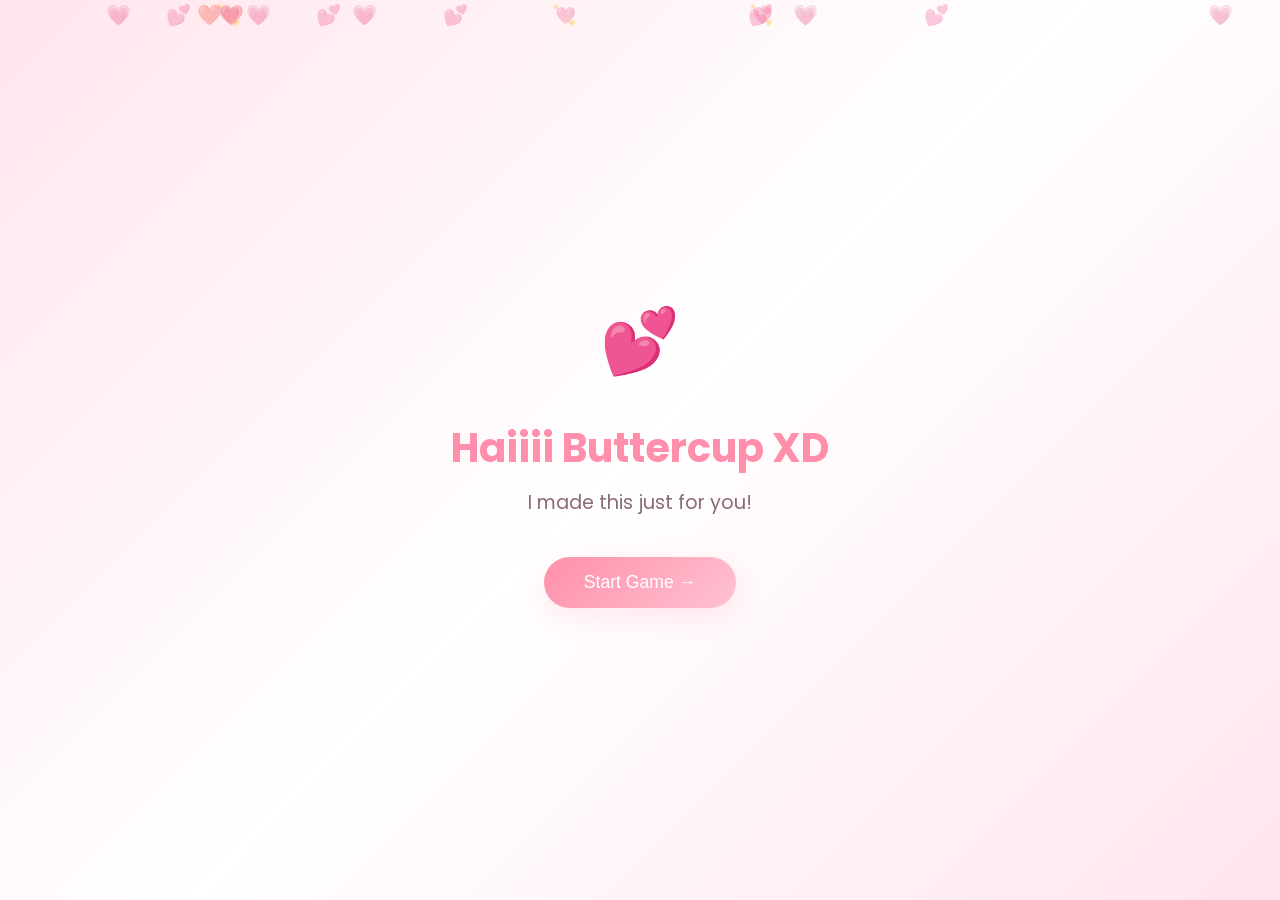
<file: index.html>
<!DOCTYPE html>
<html lang="en">
<head>
    <meta charset="UTF-8">
    <meta name="viewport" content="width=device-width, initial-scale=1.0">
    <title>For You ❤️❤️</title>
    <link href="https://fonts.googleapis.com/css2?family=Poppins:wght@300;400;500;600&display=swap" rel="stylesheet">
    <style>
        * {
            margin: 0;
            padding: 0;
            box-sizing: border-box;
        }

        :root {
            --pink-primary: #ff8fab;
            --pink-light: #ffe5ec;
            --pink-medium: #ffc2d1;
            --white: #ffffff;
            --text-dark: #5a3d4a;
            --text-light: #8b6b7a;
            --shadow-soft: 0 8px 30px rgba(255, 143, 171, 0.2);
            --shadow-card: 0 4px 15px rgba(255, 143, 171, 0.15);
        }

        body {
            font-family: 'Poppins', sans-serif;
            background: linear-gradient(135deg, var(--pink-light) 0%, var(--white) 50%, var(--pink-light) 100%);
            min-height: 100vh;
            color: var(--text-dark);
            overflow-x: hidden;
        }

        /* Floating Hearts Background */
        .hearts-bg {
            position: fixed;
            top: 0;
            left: 0;
            width: 100%;
            height: 100%;
            pointer-events: none;
            z-index: 0;
            overflow: hidden;
        }

        .floating-heart {
            position: absolute;
            font-size: 20px;
            opacity: 0.3;
            animation: floatUp 8s ease-in-out infinite;
        }

        @keyframes floatUp {
            0%, 100% {
                transform: translateY(100vh) rotate(0deg);
                opacity: 0;
            }
            10% {
                opacity: 0.3;
            }
            90% {
                opacity: 0.3;
            }
            100% {
                transform: translateY(-100px) rotate(360deg);
                opacity: 0;
            }
        }

        /* Page Container */
        .page {
            display: none;
            min-height: 100vh;
            padding: 20px;
            position: relative;
            z-index: 1;
        }

        .page.active {
            display: flex;
            flex-direction: column;
            align-items: center;
            justify-content: center;
            animation: fadeIn 0.5s ease-out;
        }

        @keyframes fadeIn {
            from { opacity: 0; transform: translateY(20px); }
            to { opacity: 1; transform: translateY(0); }
        }

        /* Page 1 - Intro */
        .intro-container {
            text-align: center;
            max-width: 500px;
        }

        .intro-title {
            font-size: 2.5rem;
            color: var(--pink-primary);
            margin-bottom: 10px;
            animation: pulse 2s ease-in-out infinite;
        }

        @keyframes pulse {
            0%, 100% { transform: scale(1); }
            50% { transform: scale(1.02); }
        }

        .intro-subtitle {
            font-size: 1.2rem;
            color: var(--text-light);
            margin-bottom: 40px;
        }

        .heart-icon {
            font-size: 4rem;
            margin-bottom: 30px;
            animation: heartbeat 1.5s ease-in-out infinite;
        }

        @keyframes heartbeat {
            0%, 100% { transform: scale(1); }
            25% { transform: scale(1.1); }
            50% { transform: scale(1); }
            75% { transform: scale(1.1); }
        }

        .btn {
            padding: 15px 40px;
            font-size: 1.1rem;
            font-weight: 500;
            border: none;
            border-radius: 50px;
            cursor: pointer;
            transition: all 0.3s ease;
            background: linear-gradient(135deg, var(--pink-primary), var(--pink-medium));
            color: var(--white);
            box-shadow: var(--shadow-soft);
        }

        .btn:hover {
            transform: translateY(-3px);
            box-shadow: 0 12px 40px rgba(255, 143, 171, 0.4);
        }

        .btn:active {
            transform: translateY(0);
        }

        /* Page 2 - Game */
        .game-container {
            max-width: 400px;
            width: 100%;
        }

        .game-title {
            font-size: 1.5rem;
            color: var(--text-dark);
            margin-bottom: 10px;
            text-align: center;
        }

        .game-subtitle {
            font-size: 0.95rem;
            color: var(--text-light);
            margin-bottom: 20px;
            text-align: center;
        }

        .moves-counter {
            text-align: center;
            font-size: 1rem;
            color: var(--pink-primary);
            margin-bottom: 20px;
        }

        .cards-grid {
            display: grid;
            grid-template-columns: repeat(4, 1fr);
            gap: 10px;
            margin-bottom: 30px;
        }

        .card {
            aspect-ratio: 1;
            perspective: 1000px;
            cursor: pointer;
        }

        .card-inner {
            position: relative;
            width: 100%;
            height: 100%;
            transition: transform 0.6s;
            transform-style: preserve-3d;
        }

        .card.flipped .card-inner {
            transform: rotateY(180deg);
        }

        .card.matched .card-inner {
            transform: rotateY(180deg);
        }

        .card-front, .card-back {
            position: absolute;
            width: 100%;
            height: 100%;
            backface-visibility: hidden;
            border-radius: 15px;
            display: flex;
            align-items: center;
            justify-content: center;
            font-size: 2rem;
            box-shadow: var(--shadow-card);
        }

        .card-front {
            background: linear-gradient(135deg, var(--pink-primary), var(--pink-medium));
            color: var(--white);
        }

        .card-back {
            background: var(--white);
            transform: rotateY(180deg);
        }

        .game-success {
            display: none;
            text-align: center;
            animation: fadeIn 0.5s ease-out;
        }

        .game-success.show {
            display: block;
        }

        .success-icon {
            font-size: 4rem;
            margin-bottom: 20px;
        }

        .success-text {
            font-size: 1.3rem;
            color: var(--pink-primary);
            margin-bottom: 25px;
        }

        /* Page 3 - Interactive List */
        .list-container {
            max-width: 450px;
            width: 100%;
        }

        .list-title {
            font-size: 1.8rem;
            color: var(--pink-primary);
            text-align: center;
            margin-bottom: 10px;
        }

        .list-subtitle {
            font-size: 0.95rem;
            color: var(--text-light);
            text-align: center;
            margin-bottom: 30px;
        }

        .list-items {
            display: flex;
            flex-direction: column;
            gap: 12px;
        }

        .list-item {
            background: var(--white);
            border-radius: 20px;
            padding: 18px 20px;
            box-shadow: var(--shadow-card);
            cursor: pointer;
            transition: all 0.3s ease;
            display: flex;
            align-items: center;
            gap: 15px;
        }

        .list-item:hover {
            transform: translateX(5px);
            box-shadow: 0 8px 25px rgba(255, 143, 171, 0.25);
        }

        .item-icon {
            font-size: 1.5rem;
            transition: transform 0.3s ease;
        }

        .list-item.active .item-icon {
            transform: scale(1.2);
        }

        .item-label {
            font-size: 1rem;
            font-weight: 500;
            color: var(--text-dark);
            flex: 1;
        }

        .item-arrow {
            font-size: 1rem;
            color: var(--pink-primary);
            transition: transform 0.3s ease;
        }

        .list-item.active .item-arrow {
            transform: rotate(180deg);
        }

        .item-message {
            display: none;
            padding: 15px 20px;
            background: var(--pink-light);
            border-radius: 15px;
            margin-top: 10px;
            font-size: 0.9rem;
            color: var(--text-dark);
            line-height: 1.6;
            animation: slideDown 0.3s ease-out;
        }

        .item-message.show {
            display: block;
        }

        @keyframes slideDown {
            from { opacity: 0; transform: translateY(-10px); }
            to { opacity: 1; transform: translateY(0); }
        }

        /* Page 4 - Final Letter */
        .letter-container {
            max-width: 500px;
            width: 100%;
        }

        .letter-title {
            font-size: 1.8rem;
            color: var(--pink-primary);
            text-align: center;
            margin-bottom: 25px;
        }

        .letter-box {
            background: var(--white);
            border-radius: 25px;
            padding: 30px;
            box-shadow: var(--shadow-soft);
            max-height: 60vh;
            overflow-y: auto;
        }

        .letter-content {
            font-size: 1rem;
            line-height: 1.9;
            color: var(--text-dark);
            white-space: pre-wrap;
        }

        .letter-content::first-letter {
            font-size: 3rem;
            float: left;
            margin-right: 10px;
            line-height: 1;
        }

        .letter-signature {
            margin-top: 30px;
            text-align: right;
            font-style: italic;
            color: var(--pink-primary);
        }

        /* Mobile Responsive */
        @media (max-width: 480px) {
            .intro-title {
                font-size: 2rem;
            }
            
            .intro-subtitle {
                font-size: 1rem;
            }

            .cards-grid {
                gap: 8px;
            }

            .card-front, .card-back {
                font-size: 1.5rem;
            }

            .letter-box {
                padding: 20px;
            }

            .letter-content {
                font-size: 0.95rem;
            }
        }

        /* Scrollbar styling */
        ::-webkit-scrollbar {
            width: 8px;
        }

        ::-webkit-scrollbar-track {
            background: var(--pink-light);
            border-radius: 10px;
        }

        ::-webkit-scrollbar-thumb {
            background: var(--pink-medium);
            border-radius: 10px;
        }

        ::-webkit-scrollbar-thumb:hover {
            background: var(--pink-primary);
        }
    </style>
</head>
<body>
    <!-- Floating Hearts Background -->
    <div class="hearts-bg" id="heartsBg"></div>

    <!-- Page 1: Intro -->
    <div class="page active" id="page1">
        <div class="intro-container">
            <div class="heart-icon">💕</div>
            <h1 class="intro-title">Haiiii Buttercup XD</h1>
            <p class="intro-subtitle">I made this just for you!</p>
            <button class="btn" onclick="goToPage(2)">Start Game →</button>
        </div>
    </div>

    <!-- Page 2: Game -->
    <div class="page" id="page2">
        <div class="game-container">
            <h2 class="game-title">Let's play a little game!</h2>
            <p class="game-subtitle">Tap two cards to find the matching pairs!</p>
            <div class="moves-counter">Moves: <span id="movesCount">0</span></div>
            
            <div class="cards-grid" id="cardsGrid"></div>
            
            <div class="game-success" id="gameSuccess">
                <div class="success-icon">🎉</div>
                <p class="success-text">Yay! You found all the pairs!</p>
                <button class="btn" onclick="goToPage(3)">Continue →</button>
            </div>
        </div>
    </div>

    <!-- Page 3: Interactive List -->
    <div class="page" id="page3">
        <div class="list-container">
            <h2 class="list-title">Reasons Why You are strong </h2>
            <p class="list-subtitle">တခုခြင်းစီနှိပ်ကြည့်ခွာ</p>
            
            <div class="list-items" id="listItems"></div>
            
            <div style="text-align: center; margin-top: 30px;">
                <button class="btn" onclick="goToPage(4)">Continue →</button>
            </div>
        </div>
    </div>

    <!-- Page 4: Final Letter -->
    <div class="page" id="page4">
        <div class="letter-container">
            <h2 class="letter-title">A Letter For You 💖</h2>
            
            <div class="letter-box">
                <div class="letter-content" id="letterContent"></div>
            </div>
        </div>
    </div>

    <script>
        // Floating Hearts Animation
        function createFloatingHearts() {
            const container = document.getElementById('heartsBg');
            const hearts = ['💕', '💖', '💗', '💘', '❤️'];
            
            for (let i = 0; i < 15; i++) {
                const heart = document.createElement('div');
                heart.className = 'floating-heart';
                heart.innerText = hearts[Math.floor(Math.random() * hearts.length)];
                heart.style.left = Math.random() * 100 + '%';
                heart.style.animationDelay = Math.random() * 8 + 's';
                heart.style.animationDuration = (8 + Math.random() * 4) + 's';
                container.appendChild(heart);
            }
        }

        // Page Navigation
        function goToPage(pageNum) {
            document.querySelectorAll('.page').forEach(page => {
                page.classList.remove('active');
            });
            document.getElementById('page' + pageNum).classList.add('active');
            
            // Initialize page content
            if (pageNum === 2) initGame();
            if (pageNum === 3) initList();
            if (pageNum === 4) initLetter();
        }

        // Memory Game Logic
        let gameCards = [];
        let flippedCards = [];
        let matchedPairs = 0;
        let moves = 0;
        let canFlip = true;

        const cardIcons = ['💙', '⭐', '🧅', '🔥', '🥺', '🐈'];

        function initGame() {
            if (gameCards.length > 0) return; // Already initialized
            
            const grid = document.getElementById('cardsGrid');
            grid.innerHTML = '';
            
            // Create pairs and shuffle
            let icons = [...cardIcons, ...cardIcons];
            icons = shuffleArray(icons);
            
            icons.forEach((icon, index) => {
                const card = document.createElement('div');
                card.className = 'card';
                card.innerHTML = `
                    <div class="card-inner">
                        <div class="card-front">❓</div>
                        <div class="card-back">${icon}</div>
                    </div>
                `;
                card.addEventListener('click', () => flipCard(card, index));
                grid.appendChild(card);
                gameCards.push({ card, icon, matched: false });
            });
            
            flippedCards = [];
            matchedPairs = 0;
            moves = 0;
            canFlip = true;
            updateMoves();
            document.getElementById('gameSuccess').classList.remove('show');
        }

        function shuffleArray(array) {
            for (let i = array.length - 1; i > 0; i--) {
                const j = Math.floor(Math.random() * (i + 1));
                [array[i], array[j]] = [array[j], array[i]];
            }
            return array;
        }

        function flipCard(cardElement, index) {
            if (!canFlip) return;
            if (cardElement.classList.contains('flipped')) return;
            if (cardElement.classList.contains('matched')) return;
            
            cardElement.classList.add('flipped');
            flippedCards.push({ index, card: cardElement });
            
            if (flippedCards.length === 2) {
                moves++;
                updateMoves();
                checkMatch();
            }
        }

        function updateMoves() {
            document.getElementById('movesCount').textContent = moves;
        }

        function checkMatch() {
            canFlip = false;
            const [first, second] = flippedCards;
            const isMatch = gameCards[first.index].icon === gameCards[second.index].icon;
            
            if (isMatch) {
                gameCards[first.index].matched = true;
                gameCards[second.index].matched = true;
                first.card.classList.add('matched');
                second.card.classList.add('matched');
                matchedPairs++;
                flippedCards = [];
                canFlip = true;
                
                if (matchedPairs === cardIcons.length) {
                    setTimeout(() => {
                        document.getElementById('gameSuccess').classList.add('show');
                    }, 500);
                }
            } else {
                setTimeout(() => {
                    first.card.classList.remove('flipped');
                    second.card.classList.remove('flipped');
                    flippedCards = [];
                    canFlip = true;
                }, 1000);
            }
        }

        // Interactive List Logic
        const listData = [
            { icon: '💪', label: 'Your Dedication', message: 'မီးး က တကယ်တော်ပါတယ် တကယ်တော်တာ မီးး မှာ ရည်မှန်းချက်တေရှိမှာပေါ့ လေ ကျွန်တော် မသိပေမဲ့ မီးး ‌အကောင်းဆုံးလျှောက်လမ်းနိုင်မှပါ ကိုယ်ရည်မှန်းချက်ဆိုတာ အသုံးမ၀င်ဘူးဆိုတာ မရှိဘူးနော် ဒါကြောင့် အကောင်းဆုံးကြိုးစားပါ အတာဆိုရင် လုံလောက်ပါပြီ ' },
            { icon: '🤗', label: 'Your Tenderness', message: 'အမ မှာ ငယ်ချင်းတေ များလားမများသိပေမဲ့ မီး ပေါင်းတဲ့သူတေကိုတော့ တကယ်ခင်တဲ့ ပုံဘဲ သေချာတော့သိပေမဲ့ မီးက သဘောတော့ကောင်းတယ်။' },
            { icon: '😂', label: 'Your Humor', message: 'မီးလိုပြောလိုက်ရင် ကန့်လန့်ကိုပြေးမြင်တာပါ ကန့်လန့်လုပ်တာ တော်တယ် အရင် က ကြိုက်ဝူး ကန့်လန့် နောက်ပိုင်း ရီနေရတယ် ကန့်လန့်က ကန့်လန့်ကောင်းတယ် ဆက်လုပ်XD' },
            { icon: '😏', label: ' စိတ်ကောက်တယ်ဆိုတာဒါလား ဟင် 🥰', message: 'ဘာလဲ yy တို့အိမ်လာတုန်းက လိုက်မပို့ဘူးဆိုတာလား နောက်ကျမယ်ဆိုလား အတာ အဲတုန်းက အခန်း တံခါးကြီးပိတ်ပြီး ညိုတာ ဆို ဟုတ်လား မီး လူဆိုးမလေးပေါ့😌 အမ်းပေါ့လေ' },
            { icon: '🍮', label: 'Your favourite food [ in my opnion]', message: 'မီး ရဲ့ ကြိုက်စုံ အစားအစာတေ ခံမှန်းကြည့်ရအောင် အမ်း အရင်ဆုံးက တော့ ထမင်းပေါင်း ထင်တယ် အတာကျွန်မလဲ ကြိုက်လိုXD ြီးရင် မပါမဖြစ် ice cream ပေါ့ ပြီး ရင် ပေါက်ဆီ အဟမ်း ပဲပေါက်ဆီ ပါ အမဲ က ပိုကောင်းတယ်တဲ့ ပြီးရင် ဖက်ထုပ်‌‌ ကြော်လား အတာလဲကြိုက်ပုံဘဲ ပြီး‌ရင် vanilla လဲကြိုက်တယ်မတ်လား ပြီးရင် ထမော်ကင်း ဟုတ်လား ကျန်အုံးမှာ ဦနှောက်ကောင်းဘူးလေ 🤧' },
            { icon: '🌟', label: 'A small secret XD', message: ' အမှန်တော့ခွာ အတာ က ဟို မီဆိုတာက အမှန်တော့ မှီးးး လို့ခေါ်တာ ထင်တယ်  ဘာမှဟုတ်တော့ဘူး gjkf;gjg' }
            ];
            

        function initList() {
            const container = document.getElementById('listItems');
            if (container.children.length > 0) return;
            
            listData.forEach((item, index) => {
                const div = document.createElement('div');
                div.className = 'list-item';
                div.innerHTML = `
                    <span class="item-icon">${item.icon}</span>
                    <span class="item-label">${item.label}</span>
                    <span class="item-arrow">▼</span>
                `;
                div.addEventListener('click', () => toggleItem(div, item.message));
                container.appendChild(div);
            });
        }

        function toggleItem(element, message) {
            const isActive = element.classList.contains('active');
            
            // Close all others
            document.querySelectorAll('.list-item').forEach(item => {
                item.classList.remove('active');
                const msg = item.querySelector('.item-message');
                if (msg) msg.remove();
            });
            
            if (!isActive) {
                element.classList.add('active');
                const msgDiv = document.createElement('div');
                msgDiv.className = 'item-message show';
                msgDiv.textContent = message;
                element.appendChild(msgDiv);
            }
        }

        // Final Letter
        const loveLetter = `Happy Birthday Luckyy Kitty


ကဲ မီး ရေ  ဒီစာလေးကိုဖတ်နေပြီဆိုရင်တော့ အမမွေးနေ့လေးရောက်နေပြီပေါ့    

ဒီစာလေး‌ရောက်သွားချိန်မှာ ကျွန်တော်ရှိခြင်မှ ရှိတော့မှာ ကံကောင်းရင်ရှိအုံးမှာပေါ့

အခုဆိုရင် မီးအသက် 17 ပြည့်ပြီ နောက်နှစ်ဆို 18နှစ် ပေါ့ အဲ့ချိန် အနားမှာရှိသေးရင်ကောင်းမှာပါ။
 

တကယ်တော့ ကျွန်တော်ကို မှတ်မိစေခြင်တာ အလိုကွာ လူတစ်နောက်နဲ့ ခင်ရင် အလို မှတ်မိစေခြင်တယ် တခုခုပေါ့
အတာနဲ့ ဒါလေးကိုလုပ် ဖြစ်သွားတာပါ.
လရှည် အသုပ်လေးဆိုပါတော့

တချို့စာတေကြောင့် စိတ်ရှုပ်သွားရင် စောတီးပါနော် 

ပျော်ရွှင်စရာမွေးနေ့လေးဖြစ်ပါစေ။ အဆင်ပြေပါစေအရာအာလူံး။

ကျေးဇူးပါ

ဟိတ် မပြီသေးဘူး ကျန်သေးတယ်နော်


There is all I can do for you, kitty i hope you like it `;

      function initLetter() {
        const container = document.getElementById('letterContent');
        if (container.innerHTML.trim() !== '') return;
        
            // စာလွှာနဲ့ ခလုတ်ကို ပေါင်းထည့်ခြင်း
            container.innerHTML = loveLetter + '<div class="letter-signature">- That one who is always by your side.</div>' + 
                '<button onclick="window.location.href=\'cake.html\'" style="background-color: #ff4d6d; color: white; padding: 15px 35px; border: none; border-radius: 30px; font-size: 18px; font-weight: bold; cursor: pointer; box-shadow: 0 4px 15px rgba(255, 77, 109, 0.4); transition: transform 0.2s;" onmouseover="this.style.transform=\'scale(1.05)\'" onmouseout="this.style.transform=\'scale(1)\'">Continue to Cake 🎂</button>';
    }

    // Initialize
    createFloatingHearts();
</script>
</file>
